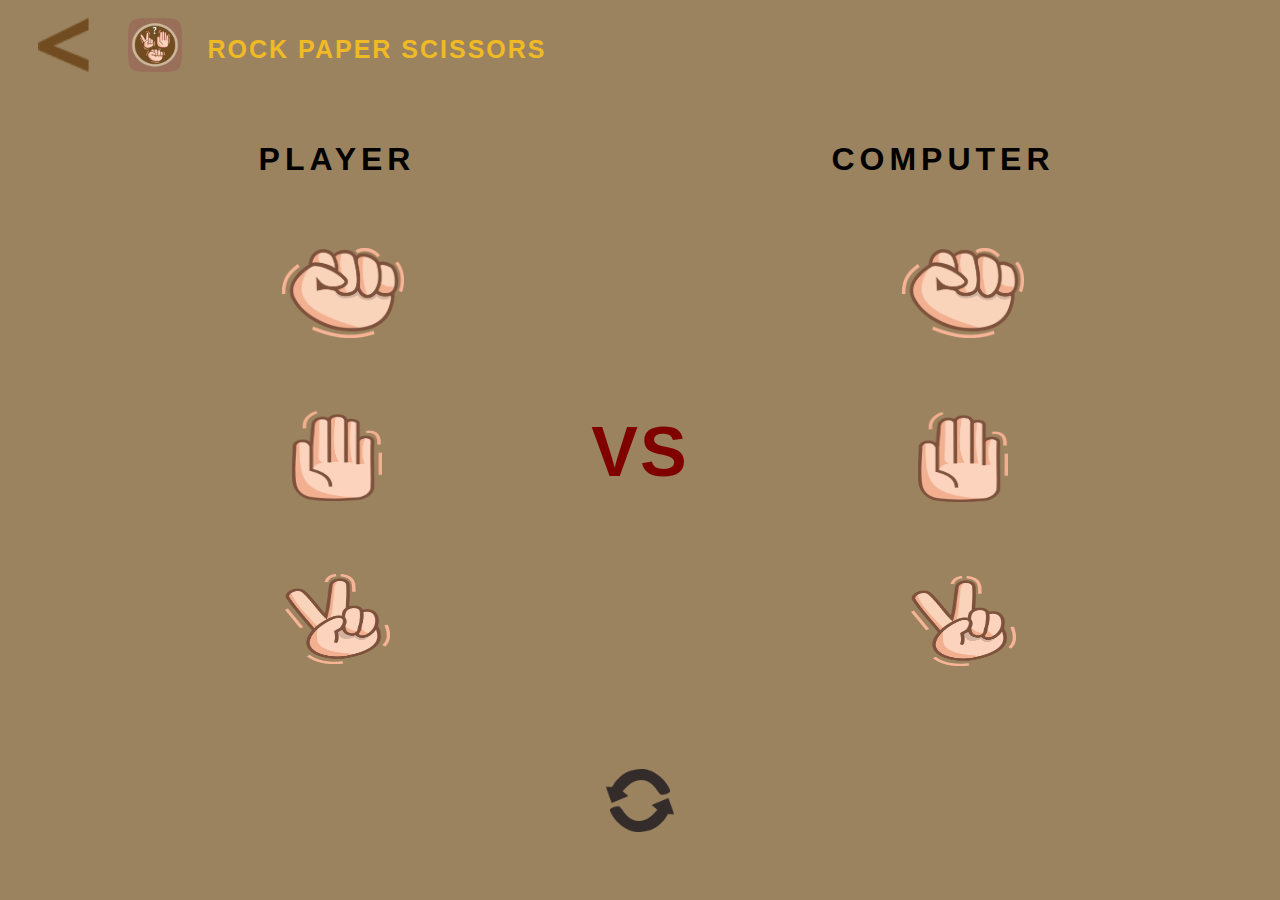
<file: game.html>
<!DOCTYPE html>
<html lang="en">
<head>
    <meta charset="UTF-8">
    <meta name="viewport" content="width=device-width, initial-scale=1.0">
    
    <!-- CSS -->
    <link rel="stylesheet" href="/css/game.css">
    <title>Challenge Chapter 4</title>
    <link rel="icon" type="image/x-icon" href="assets/logo_size_invert.jpg" />
</head>
<body>
    <header>
        <a href="index.html">
        <img class="back" src="/assets/Return.png" alt="return"/>
        </a>
        <img class="logo" src="/assets/logo.png" alt="logo">
        <h1>ROCK PAPER SCISSORS</h1>
    </header>

    <!-- Player Section -->
    <section class="game-container">
        <div class="player">
            <h1>PLAYER</h1>
            <div class="player1" name="choices">
                <button class="batu">
                    <img src="/assets/batu.png" alt="Rock">
                </button>
                <button class="kertas">
                    <img src="/assets/kertas.png" height="150px" width="90px" alt="Paper">
                </button>
                <button class="gunting">
                    <img src="/assets/gunting.png" height="160px" width="105px" alt="Scissors">
                </button>
            </div>
        </div>

        <!-- Result Section -->
        <div class="info">
            <div class="result" id="result" name="result">
                <h3>VS</h3>
            </div>
            <div class="refresh">
                <img src="/assets/refresh.png" alt="refresh">
            </div>
        </div>

        <!-- Computer Section -->
        <div class="computer" id="computer" name="computer">
            <h1>COMPUTER</h1>
            <ul class="computer1">
                <li class="batucom">
                    <img src="/assets/batu.png" alt="Rock">
                </li>
                <li class="kertascom">
                    <img src="/assets/kertas.png" height="150px" width="90px" alt="Paper">
                </li>
                <li class="guntingcom">
                    <img src="/assets/gunting.png" height="160px" width="105px" alt="Scissors">
                </li>
            </ul>
        </div>
    </section>

    <!-- JS -->
    <script src="/js/game.js"></script>
</body>
</html>
</file>
<file: css/game.css>
* {
    font-family: 'Open Sans', sans-serif;
}

body {
    height: 100%;
    margin: 0;
    background-color: #9b835f;
}

header {
    display: flex;
    color: rgb(240, 186, 37);
    margin: 2vh 2vw;
    text-align: center;
}

header i {
    color: rgb(51, 35, 6);
    margin-right: 1vw;
    margin-top: 5px;
    cursor: pointer;
}

header img{
    margin-right: 2vw;
    margin-left: 1vw;
    height: 6vh;
    text-align: center;
}

header h1 {
    font-size: 25px;
    letter-spacing: 2px;
}



/* GAME CONTAINER */
.game-container {
    width: 70%;
    height: 80vh;
    margin: auto;
    margin-top:5vh;
    display: flex;
}

/* PLAYER CONTAINER */
    .player {
        flex: 1;
        margin: 10px 10px;
    }
    .player h1 {
        letter-spacing: 5px;
        text-align: center;
        margin: 5px 0;
        width: auto;
    }

    .player1 {
        display: flex;
        flex-direction: column;
        list-style: none;
        margin: 50px 0;
        text-align: center;
        
    }

    .player1 button {
        margin: auto;
        margin-bottom: 30px;
        border: none;
        border-radius: 10%;
        cursor: pointer;
        width: 150px;
        padding: 20px 20px;
        background-color: transparent;
        
    }

    .player1 button img {
        height: 10vh;
        
    }

    

/* END PLAYER GAME */

/* RESULT AND REFRESH */
    .info {
        flex: 1;
        margin: 10px 10px;
        text-align: center;
        display: flex;
        flex-direction: column;
        justify-content: space-between;
    }

    .result {
        margin:auto;
    }

    .result h3 {
        font-size: 70px;
        letter-spacing: 2px;
        background-color: none;
        color: maroon;
        padding: 20px 20px;
        width: 20vw;
        border-radius: 5%;
    }

    .refresh{
        cursor: pointer;
    }
    
    .refresh img {
        height: 7vh;
        margin: auto;
    }
/* END RESULT AND REFRESH */

/* COMPUTER PART */
    .computer {
        flex: 1;
        margin: 10px 10px;
    }
    .computer h1 {
        letter-spacing: 5px;
        text-align: center;
        margin: 5px 0;
        width: auto;
    }

    .computer1 {
        display: flex;
        flex-direction: column;
        list-style: none;
        margin: 50px 0;
        text-align: center;
    }

    .computer li {
        margin: auto;
        margin-bottom: 30px;
        border: none;
        border-radius: 10%;
        width: 150px;
        padding: 20px 20px;
    }

    .computer li img {
        height: 10vh;
    }

/* ukuran layar kecil */
@media screen and (min-width: 768px) {
    .section-md-0 {
        min-height: unset;
    }
}
/* ukuran layar besar */
@media screen and (min-width: 1200px) {
    .px-xl-5 {
        padding-left: 6rem;
        padding-right: 6rem;
    }
}
</file>
